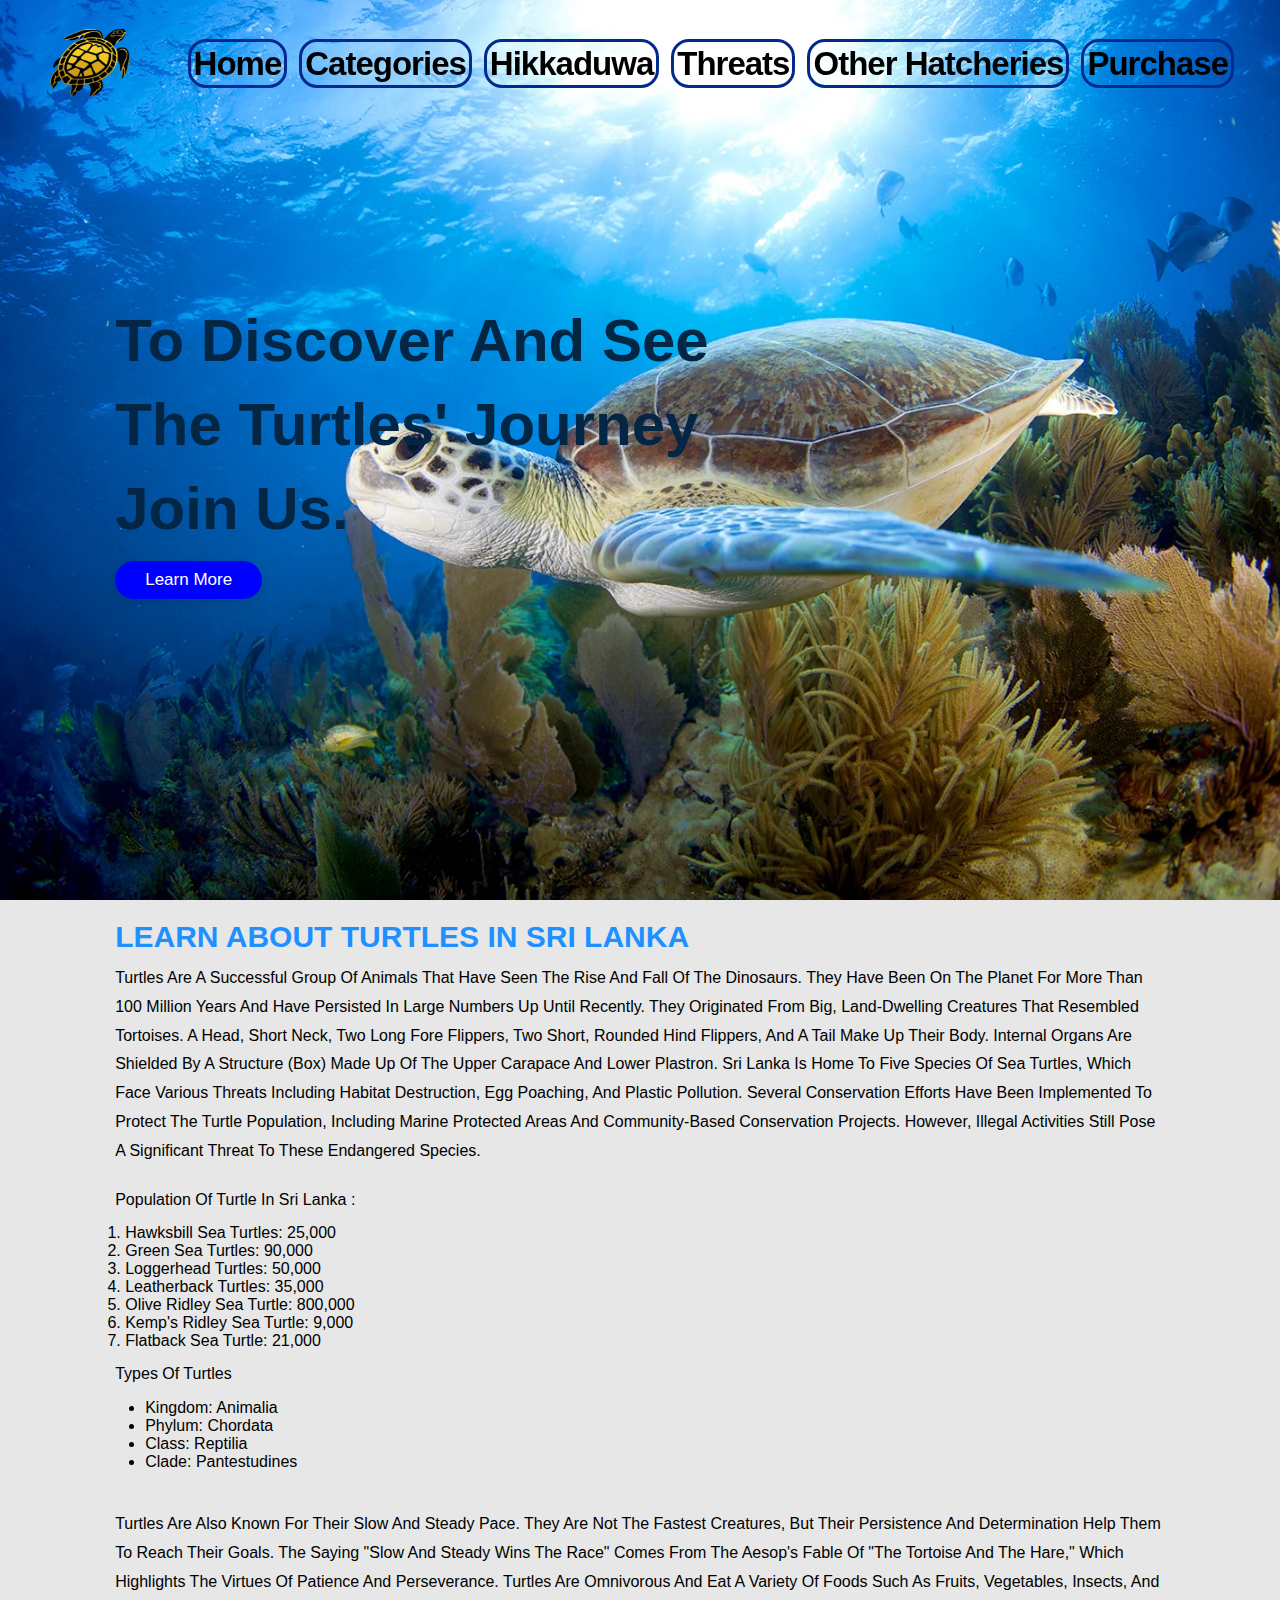
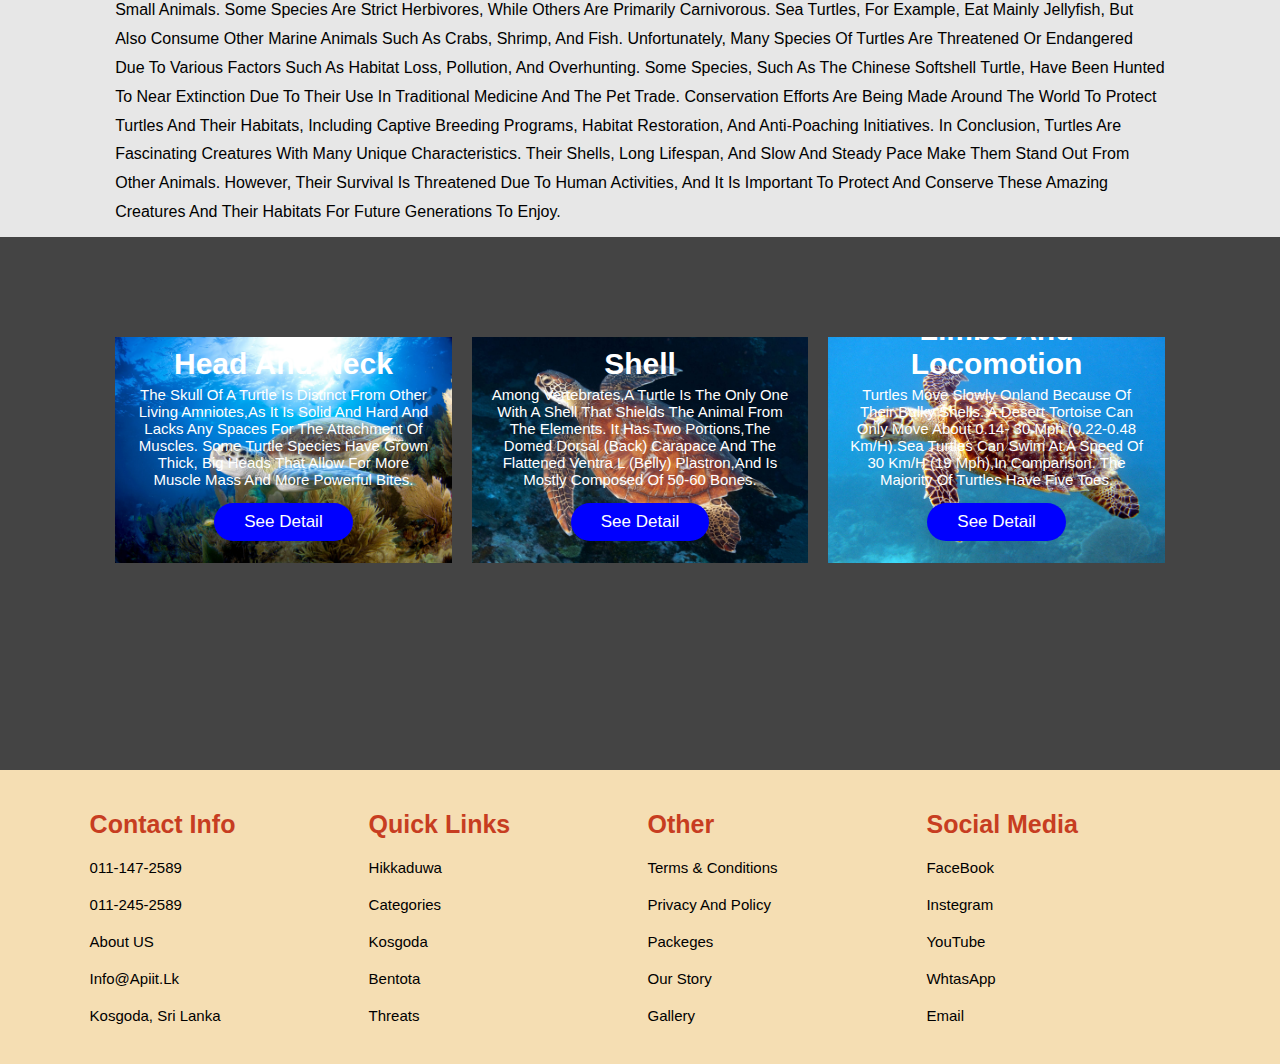
<file: index.html>
<!DOCTYPE html>
<html lang="en">
    <head>
        <meta charset="UTF-8">
        <title>https.www.Turtle Of Srilanka.com</title>
        <link rel="stylesheet" href="style.css">
    </head>
    <body>
       <header>
        <a href="#" class="logo"><img src="logo.png" width="100px" height="85px"></a>
        <ul>
                <li><a href="index.html">Home</a></li>
                <li><a href="Turtle Categories.html">Categories</a></li>
                <li><a href="Hikkaduwa.html">Hikkaduwa</a></li>
                <li><a href="Threats.html">Threats</a></li>
                <li><a href="contact.html">Other Hatcheries</a></li>
                <li><a href="Purchase.html">Purchase</a></li>
        </ul>
       </header> 
    <script type="text/javascript">
        window.addEventListener("scroll", function(){
            var header = document.querySelector("header");
            header.classList.toggle("sticky", window.scrollY > 0);
        })
    </script>
    <section class="home">
        <div class="content">
            <h3>To Discover And See The Turtles' Journey<br>Join Us.</h3>
            <a href="Turtle Categories.html" class="btn">learn more</a>
        </div>
   
       
    </section>

    <section class="banner">

        <div class="row">
           
            <div class="content">
                <h2>Learn about turtles in Sri Lanka</h2>
                <p>Turtles are a successful group of animals that have seen the rise and fall of the dinosaurs. They have been on the planet for more than 100 million years and have persisted in large numbers up until recently. They originated from big, land-dwelling creatures that resembled tortoises. A head, short neck, two long fore flippers, two short, rounded hind flippers, and a tail make up their body. Internal organs are shielded by a structure (box) made up of the upper carapace and lower plastron. Sri Lanka is home to five species of sea turtles, which face various threats including habitat destruction, egg poaching, and plastic pollution. Several conservation efforts have been implemented to protect the turtle population, including marine protected areas and community-based conservation projects. However, illegal activities still pose a significant threat to these endangered species.</p>
                <p>Population of turtle in Sri Lanka :</p>
                <ol type="1">
                    <li>Hawksbill Sea Turtles: 25,000</li>
                    <li>Green Sea Turtles: 90,000</li>
                    <li>Loggerhead Turtles: 50,000</li>
                    <li>Leatherback Turtles: 35,000</li>
                    <li>Olive Ridley Sea Turtle: 800,000</li>
                    <li>Kemp's Ridley Sea Turtle: 9,000</li>
                    <li>Flatback Sea Turtle: 21,000</li>
                </ol>  
                <p>Types of Turtles</p>
                <ul style="list-style-type:disc;">
                    <li>Kingdom: Animalia</li>
                    <li>Phylum: Chordata</li>
                    <li>Class: Reptilia</li>
                    <li>Clade: Pantestudines</li>
                </ul> 
           <p><br>
                   Turtles are also known for their slow and steady pace. They are not the fastest creatures, but their persistence and determination help them to reach their goals. The saying "slow and steady wins the race" comes from the Aesop's fable of "The Tortoise and the Hare," which highlights the virtues of patience and perseverance.
                   turtles are omnivorous and eat a variety of foods such as fruits, vegetables, insects, and small animals. Some species are strict herbivores, while others are primarily carnivorous. Sea turtles, for example, eat mainly jellyfish, but also consume other marine animals such as crabs, shrimp, and fish.
                   Unfortunately, many species of turtles are threatened or endangered due to various factors such as habitat loss, pollution, and overhunting. Some species, such as the Chinese softshell turtle, have been hunted to near extinction due to their use in traditional medicine and the pet trade. Conservation efforts are being made around the world to protect turtles and their habitats, including captive breeding programs, habitat restoration, and anti-poaching initiatives.
                   In conclusion, turtles are fascinating creatures with many unique characteristics. Their shells, long lifespan, and slow and steady pace make them stand out from other animals. However, their survival is threatened due to human activities, and it is important to protect and conserve these amazing creatures and their habitats for future generations to enjoy.</p>
            </div>
        </div>
    </section>
    <section class="animal">
    
        <div class="box-container">
    
            <div class="box">
                <img src="turtle1.webp">
                <div class="content">
                    <h3>Head and Neck</h3>
                    <p>The skull of a turtle is distinct from other living amniotes,as it is solid and hard and lacks any spaces for the attachment of muscles.
                        Some turtle species have grown thick, big heads that allow for more muscle mass and more powerful bites.
                        </p>
                    <a href="#" class="btn">See detail</a>
                </div>
            </div>
    
            <div class="box">
                <img src="turtle2.jpg">
                <div class="content">
                    <h3>Shell</h3>
                    <p>Among vertebrates,a turtle is the only one
                        with a shell that shields the animal from the elements.
                        It has two portions,the domed dorsal   (back) carapace and the flattened ventra l (belly) plastron,and is mostly composed of 50-60 bones.
                        </p>
                    <a href="#" class="btn">See detail</a>
                </div>
            </div>
    
            <div class="box">
                <img src="turtle3.jpg">
                <div class="content">
                    <h3>Limbs and locomotion</h3>
                    <p>Turtles move slowly onland because of their bulky
                        shells. A desert tortoise can only move about 0.14- 30 mph (0.22-0.48 km/h).Sea turtles can swim at a speed of 30 km/h (19 mph),in comparison.
                        The majority of turtles have five toes.
                        </p>
                    <a href="#" class="btn">see detail</a>
                </div>
            </div>
    </section>

    <section class="footer">

        <div class="box-container">
            <div class="box">
                <h3>Contact Info</h3>
                <a href="#" class="links"><i></i>011-147-2589</a>
                <a href="#" class="links"><i></i>011-245-2589</a>
                <a href="#" class="links"><i></i>About US</a>
                <a href="#" class="links"><i></i>info@apiit.lk</a>
                <a href="#" class="links"><i></i>Kosgoda, Sri Lanka</a>
            </div>

            <div class="box">
                <h3>quick links</h3>
                <a href="Hikkaduwa.html" class="links"><i></i>Hikkaduwa</a>
                <a href="Turtle Categories.html" class="links"><i></i>Categories</a>
                <a href="Kosgoda.html" class="links"><i></i>Kosgoda</a>
                <a href="Benthota.html" class="links"><i></i>Bentota</a>
                <a href="Threats.html" class="links"><i></i>Threats</a>
            </div>
            <div class="box">
                <h3>Other</h3>
                <a href="#" class="links"><i></i>Terms & Conditions</a>
                <a href="#" class="links"><i></i>Privacy And Policy</a>
                <a href="#" class="links"><i></i>Packeges</a>
                <a href="#" class="links"><i></i>Our Story</a>
                <a href="#" class="links"><i></i>Gallery</a>
            </div>
            <div class="box">
                <h3>Social Media</h3>
                <a href="#" class="links"><i></i>FaceBook</a>
                <a href="#" class="links"><i></i>Instegram</a>
                <a href="#" class="links"><i></i>YouTube</a>
                <a href="#" class="links"><i></i>WhtasApp</a>
                <a href="#" class="links"><i></i>Email</a>
            </div>
        </div>

    </section>
</body>
</html>
</file>
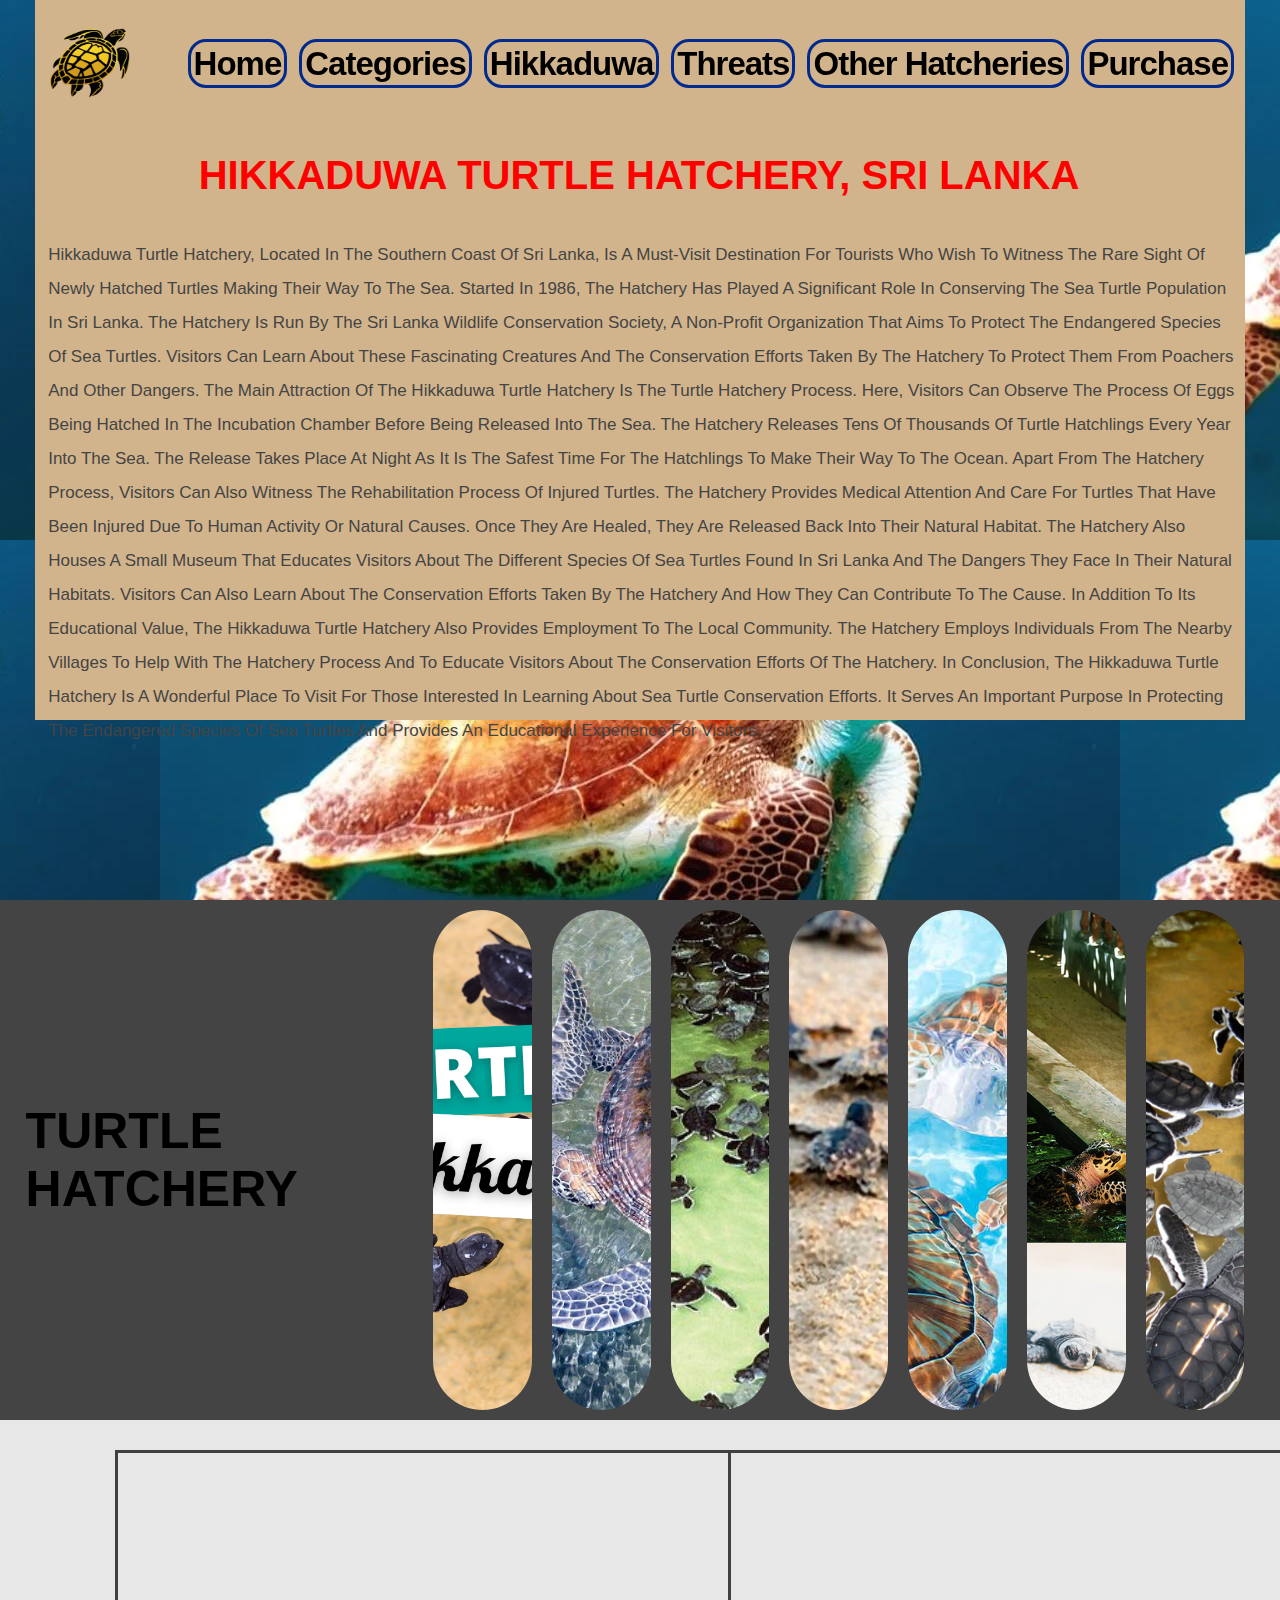
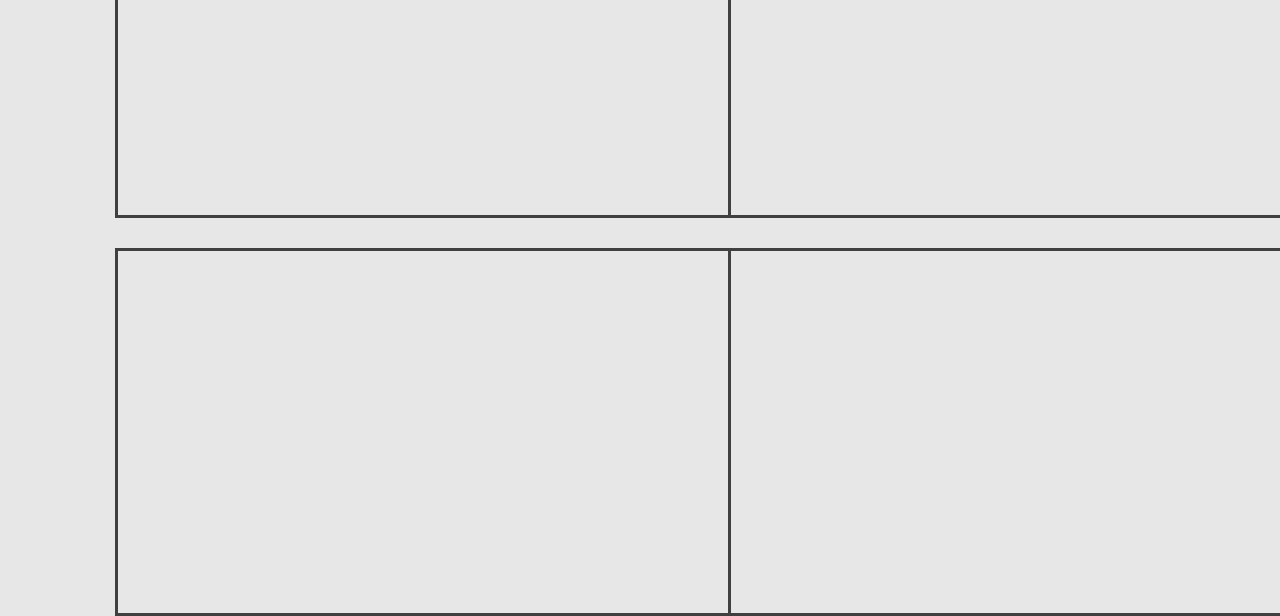
<file: Hikkaduwa.html>
<!DOCTYPE html>
<html lang="en">
    <head>
        <meta charset="UTF-8">
        <title>https.www.Turtle Of Srilanka.com</title>
        <link rel="stylesheet" href="style.css">
    </head>
    <body>
       <header>
        <a href="#" class="logo"><img src="logo.png" width="100px" height="85px"></a>
        <ul>
                <li><a href="index.html">Home</a></li>
                <li><a href="Turtle Categories.html">Categories</a></li>
                <li><a href="Hikkaduwa.html">Hikkaduwa</a></li>
                <li><a href="Threats.html">Threats</a></li>
                <li><a href="contact.html">Other Hatcheries</a></li>
                <li><a href="Purchase.html">Purchase</a></li>
        </ul>
       </header> 
    <script type="text/javascript">
        window.addEventListener("scroll", function(){
            var header = document.querySelector("header");
            header.classList.toggle("sticky", window.scrollY > 0);
        })
    </script>
<section class="about">
    <div class="box-container">
        <div class="content">
            <h2 class="heading">HIKKADUWA TURTLE HATCHERY, SRI LANKA</h2>
                <p>Hikkaduwa Turtle Hatchery, located in the southern coast of Sri Lanka, is a must-visit destination for tourists who wish to witness the rare sight of newly hatched turtles making their way to the sea. Started in 1986, the hatchery has played a significant role in conserving the sea turtle population in Sri Lanka.

                    The hatchery is run by the Sri Lanka Wildlife Conservation Society, a non-profit organization that aims to protect the endangered species of sea turtles. Visitors can learn about these fascinating creatures and the conservation efforts taken by the hatchery to protect them from poachers and other dangers.
                    
                    The main attraction of the Hikkaduwa Turtle Hatchery is the turtle hatchery process. Here, visitors can observe the process of eggs being hatched in the incubation chamber before being released into the sea. The hatchery releases tens of thousands of turtle hatchlings every year into the sea. The release takes place at night as it is the safest time for the hatchlings to make their way to the ocean.
                    
                    Apart from the hatchery process, visitors can also witness the rehabilitation process of injured turtles. The hatchery provides medical attention and care for turtles that have been injured due to human activity or natural causes. Once they are healed, they are released back into their natural habitat.
                    
                    The hatchery also houses a small museum that educates visitors about the different species of sea turtles found in Sri Lanka and the dangers they face in their natural habitats. Visitors can also learn about the conservation efforts taken by the hatchery and how they can contribute to the cause.
                    
                    In addition to its educational value, the Hikkaduwa Turtle Hatchery also provides employment to the local community. The hatchery employs individuals from the nearby villages to help with the hatchery process and to educate visitors about the conservation efforts of the hatchery.
                    
                    In conclusion, the Hikkaduwa Turtle Hatchery is a wonderful place to visit for those interested in learning about sea turtle conservation efforts. It serves an important purpose in protecting the endangered species of sea turtles and provides an educational experience for visitors.</p> 
                </div>
            </section>
            <section class="aboutgallery">
                <div class="gallery1">
                    <h1>TURTLE HATCHERY</h1>
                    <div class="img-box1"></div>
                    <div class="img-box1"></div>
                    <div class="img-box1"></div>
                    <div class="img-box1"></div>
                    <div class="img-box1"></div>
                    <div class="img-box1"></div>
                    <div class="img-box1"></div> 
                </div>
            </section>
            <section class="abouttable"> 
                <div>
                    <table>
                        <th><iframe src="https://www.google.com/maps/embed?pb=!1m18!1m12!1m3!1d2764.8728934817036!2d80.09808766243826!3d6.131412481898878!2m3!1f0!2f0!3f0!3m2!1i1024!2i768!4f13.1!3m3!1m2!1s0x3ae177e243ea8b73%3A0xaca30606dd7a85c7!2sTurtle%20Beach%20-%20Hikkaduwa!5e0!3m2!1sen!2slk!4v1684607776250!5m2!1sen!2slk" width="600" height="350" style="border:0;" allowfullscreen="" loading="lazy" referrerpolicy="no-referrer-when-downgrade"></iframe></th>
                        <th><iframe src="https://www.google.com/maps/embed?pb=!1m14!1m8!1m3!1d7933.511839872784!2d80.0907707!3d6.1634339!3m2!1i1024!2i768!4f13.1!3m3!1m2!1s0x3ae182a9ecb0c635%3A0xbd3561821dfbe76b!2sSea%20Turtle%20Hatchery%20%26%20Rescue%20Center!5e0!3m2!1sen!2slk!4v1684607674560!5m2!1sen!2slk" width="600" height="350" style="border:0;" allowfullscreen="" loading="lazy" referrerpolicy="no-referrer-when-downgrade"></iframe></th>
                    </table>
                    <table padding-left="30px">
                        <th><iframe width="600" height="350" src="https://www.youtube.com/embed/LcE0LBTacWg" title="YouTube video player" frameborder="0" allow="accelerometer; autoplay; clipboard-write; encrypted-media; gyroscope; picture-in-picture; web-share" allowfullscreen></iframe></p></th>
                        <th><iframe width="600" height="350" src="https://www.youtube.com/embed/rQ7QLZ7qzlk" title="YouTube video player" frameborder="0" allow="accelerometer; autoplay; clipboard-write; encrypted-media; gyroscope; picture-in-picture; web-share" allowfullscreen></iframe></th>
                    </table>
                </div>
            </div>
        </section>

</body>
</html>
</file>
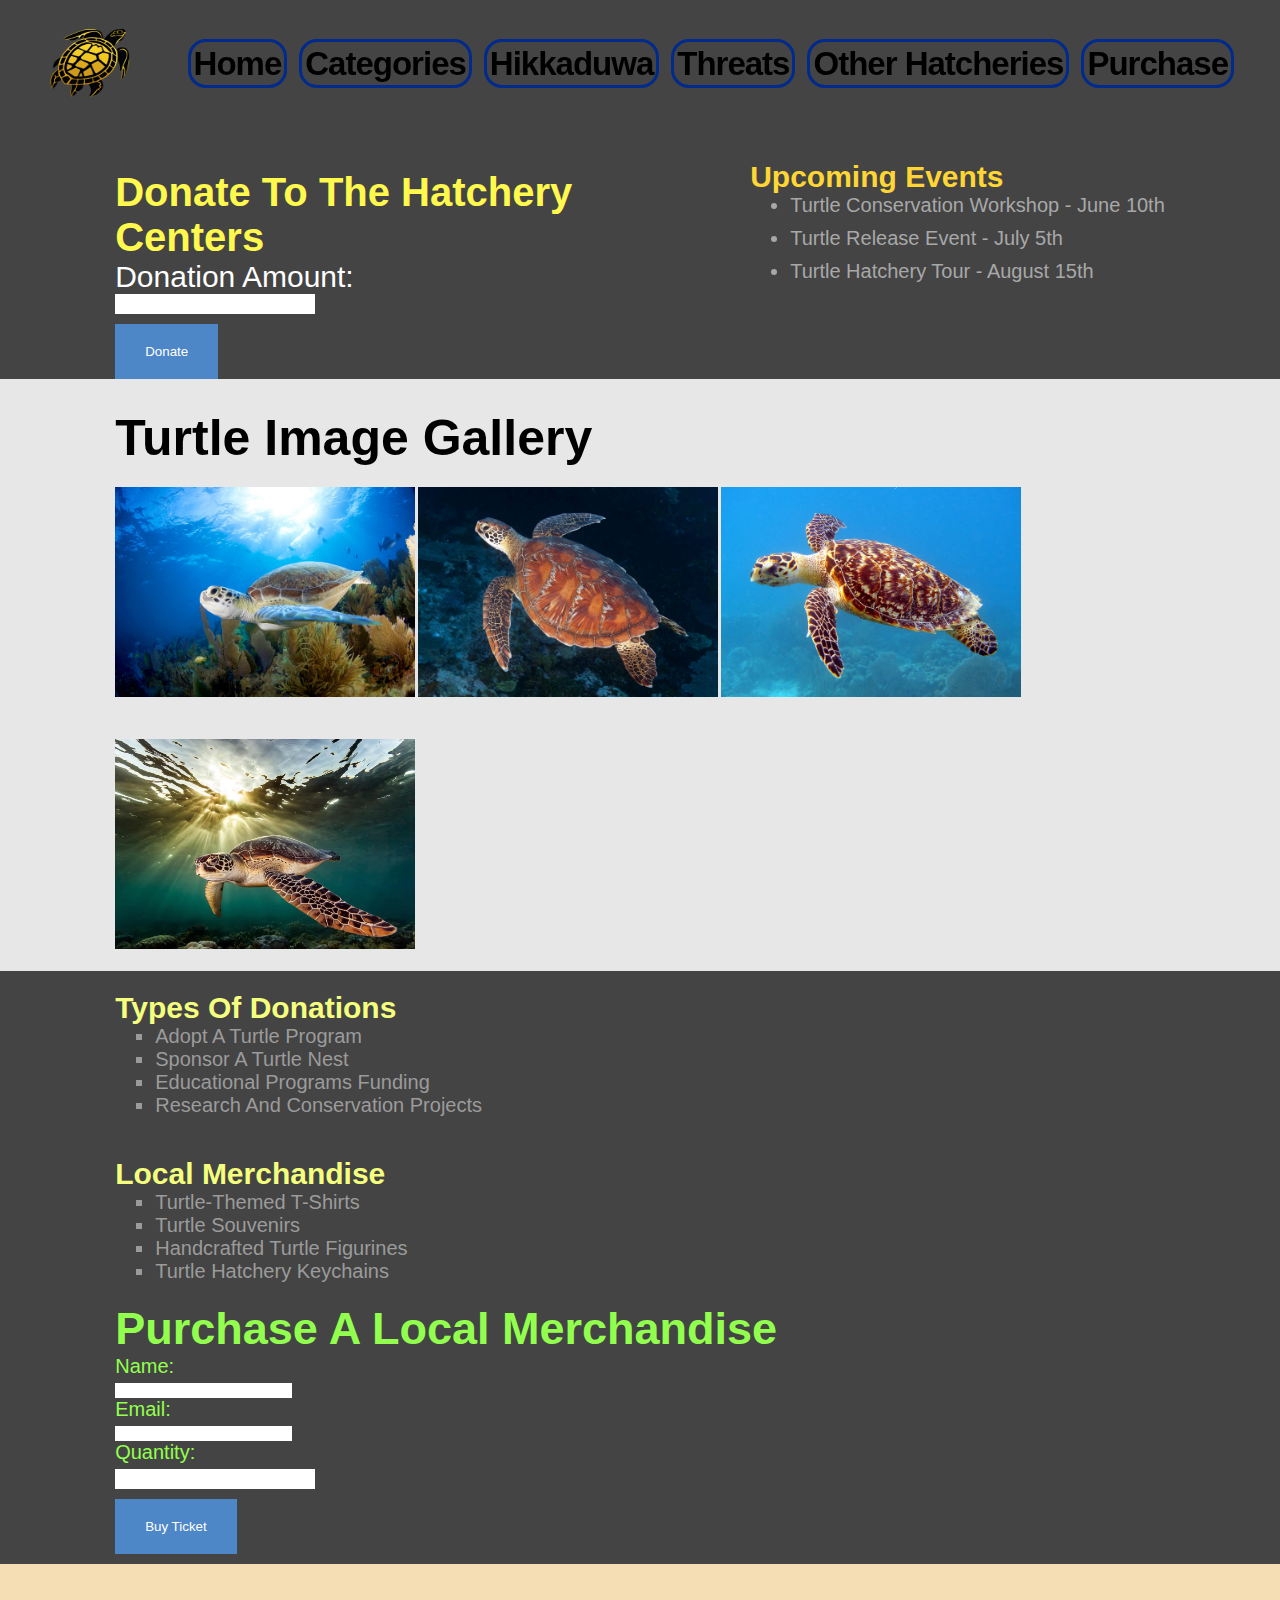
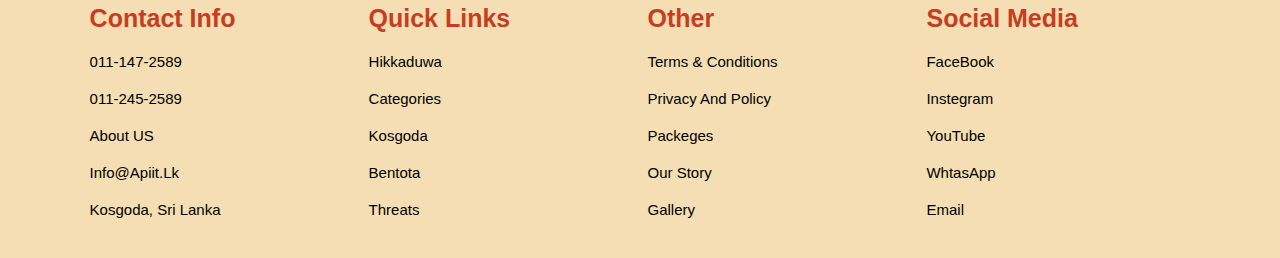
<file: Purchase.html>
<!DOCTYPE html>
<html lang="en">
    <head>
        <meta charset="UTF-8">
        <title>https.www.Turtle Of Srilanka.com</title>
        <link rel="stylesheet" href="style.css">
    </head>
<body>
    <header>
      <a href="#" class="logo"><img src="logo.png" width="100px" height="85px"></a>
      <ul>
              <li><a href="index.html">Home</a></li>
              <li><a href="Turtle Categories.html">Categories</a></li>
              <li><a href="Hikkaduwa.html">Hikkaduwa</a></li>
              <li><a href="Threats.html">Threats</a></li>
              <li><a href="contact.html">Other Hatcheries</a></li>
              <li><a href="Purchase.html">Purchase</a></li>
      </ul>
     </header>
     <script type="text/javascript">
      window.addEventListener("scroll", function(){
          var header = document.querySelector("header");
          header.classList.toggle("sticky", window.scrollY > 0);
      })
  </script>

  <section class="upcoming-events">
    <h2>Upcoming Events</h2>
    <ul>
      <li>Turtle Conservation Workshop - June 10th</li>
      <li>Turtle Release Event - July 5th</li>
      <li>Turtle Hatchery Tour - August 15th</li>
    </ul>
  </section>

  <section class="donate">
    <h2>Donate to the Hatchery Centers</h2>
    <form>
      <label for="donation-amount">Donation Amount:</label>
      <input type="number" id="donation-amount" min="1" required>
      
      <input type="submit" value="Donate">
    </form>
  </section>

  <section class="turtle-gallery" id="turtle-gallery">
    <h2>Turtle Image Gallery</h2>
    <div class="image-container">
      <img src="turtle1.webp" alt="Turtle 1">
      <img src="turtle2.jpg" alt="Turtle 2">
      <img src="turtle3.jpg" alt="Turtle 3">
      <img src="images/turtle3.webp" alt="Turtle 4">
    </div>
  </section>

  <section id="donation-types">
    <h2>Types of Donations</h2>
    <ul>
      <li>Adopt a Turtle Program</li>
      <li>Sponsor a Turtle Nest</li>
      <li>Educational Programs Funding</li>
      <li>Research and Conservation Projects</li>
    </ul>
  </section>

  <section id="merchandise">
    <h2>Local Merchandise</h2>
    <ul>
      <li>Turtle-themed T-shirts</li>
      <li>Turtle Souvenirs</li>
      <li>Handcrafted Turtle Figurines</li>
      <li>Turtle Hatchery Keychains</li>
    </ul>
  </section>
  <section class="purchase">
    <h2>Purchase a Local Merchandise</h2>
    <form>
      <label for="name">Name:</label>
      <input type="text" id="name" required>
      
      <label for="email">Email:</label>
      <input type="email" id="email" required>
      
      <label for="quantity">Quantity:</label>
      <input type="number" id="quantity" min="1" required>
      
      <input type="submit" value="Buy Ticket">
    </form>
  </section>
  <section class="footer">

    <div class="box-container">
        <div class="box">
            <h3>Contact Info</h3>
            <a href="#" class="links"><i></i>011-147-2589</a>
            <a href="#" class="links"><i></i>011-245-2589</a>
            <a href="#" class="links"><i></i>About US</a>
            <a href="#" class="links"><i></i>info@apiit.lk</a>
            <a href="#" class="links"><i></i>Kosgoda, Sri Lanka</a>
        </div>

        <div class="box">
            <h3>quick links</h3>
            <a href="Hikkaduwa.html" class="links"><i></i>Hikkaduwa</a>
            <a href="Turtle Categories.html" class="links"><i></i>Categories</a>
            <a href="Kosgoda.html" class="links"><i></i>Kosgoda</a>
            <a href="Benthota.html" class="links"><i></i>Bentota</a>
            <a href="Threats.html" class="links"><i></i>Threats</a>
        </div>
        <div class="box">
            <h3>Other</h3>
            <a href="#" class="links"><i></i>Terms & Conditions</a>
            <a href="#" class="links"><i></i>Privacy And Policy</a>
            <a href="#" class="links"><i></i>Packeges</a>
            <a href="#" class="links"><i></i>Our Story</a>
            <a href="#" class="links"><i></i>Gallery</a>
        </div>
        <div class="box">
            <h3>Social Media</h3>
            <a href="#" class="links"><i></i>FaceBook</a>
            <a href="#" class="links"><i></i>Instegram</a>
            <a href="#" class="links"><i></i>YouTube</a>
            <a href="#" class="links"><i></i>WhtasApp</a>
            <a href="#" class="links"><i></i>Email</a>
        </div>
    </div>

</section>
</body>
</html>
</file>
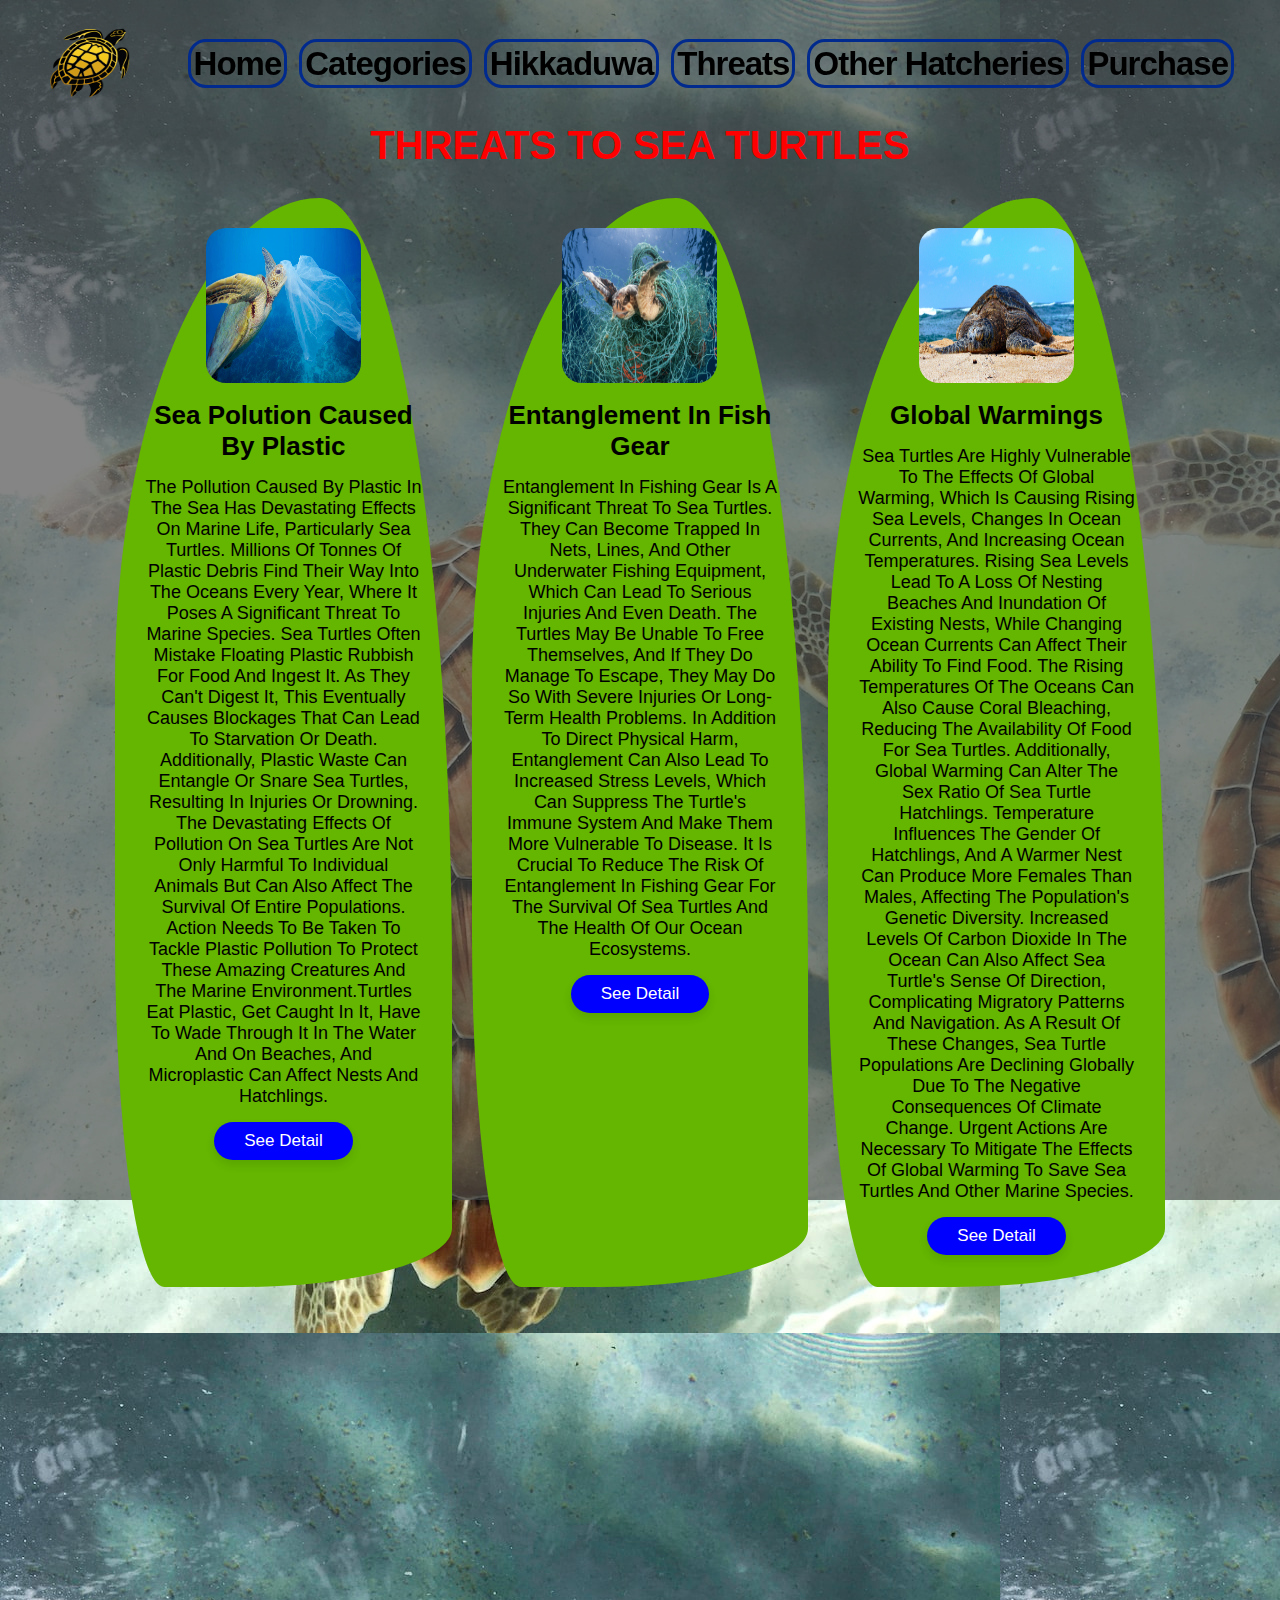
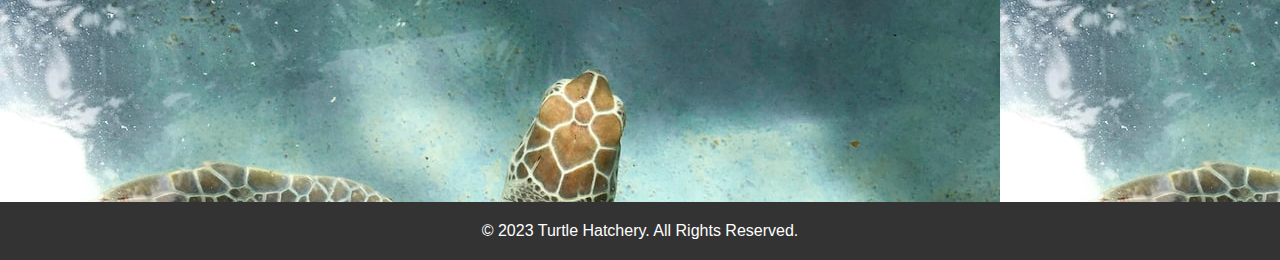
<file: Threats.html>
<!DOCTYPE html>
<html lang="en">
<head>
    <meta charset="UTF-8">
    <meta http-equiv="X-UA-Compatible" content="IE=edge">
    <meta name="viewport" content="width=device-width, initial-scale=1.0">
    <title>Document</title>

    <link rel="stylesheet" href="style.css">
</head>
<body style="background-image: url(images/turtle1.jpeg);">
    <header>
        <a href="#" class="logo"><img src="logo.png" width="100px" height="85px"></a>
        <ul>
                <li><a href="index.html">Home</a></li>
                <li><a href="Turtle Categories.html">Categories</a></li>
                <li><a href="Hikkaduwa.html">Hikkaduwa</a></li>
                <li><a href="Threats.html">Threats</a></li>
                <li><a href="contact.html">Other Hatcheries</a></li>
                <li><a href="Purchase.html">Purchase</a></li>
        </ul>
       </header> 
    <script type="text/javascript">
        window.addEventListener("scroll", function(){
            var header = document.querySelector("header");
            header.classList.toggle("sticky", window.scrollY > 0);
        })
    </script>
<section class="pricing" id="pricing">

    <h2 class="heading">Threats to sea turtles</h2>

        <div class="box-container">

            <div class="box">
                <img src="turtle4.jpg">
                <h3>Sea Polution Caused by Plastic</h3>
                <p>The pollution caused by plastic in the sea has devastating effects on marine life, particularly sea turtles. Millions of tonnes of plastic debris find their way into the oceans every year, where it poses a significant threat to marine species. Sea turtles often mistake floating plastic rubbish for food and ingest it. As they can't digest it, this eventually causes blockages that can lead to starvation or death. Additionally, plastic waste can entangle or snare sea turtles, resulting in injuries or drowning. The devastating effects of pollution on sea turtles are not only harmful to individual animals but can also affect the survival of entire populations.
                     Action needs to be taken to tackle plastic pollution to protect these amazing creatures and the marine environment.Turtles eat plastic, get caught in it, have to wade through it in the water and on beaches,
                     and microplastic can affect nests and hatchlings.</p>
                <a href="#" class="btn">see detail</a>
            </div>

            <div class="box">
                <img src="turtle5.jpg">
                <h3>Entanglement in fish gear</h3>
                <p>Entanglement in fishing gear is a significant threat to sea turtles. They can become trapped in nets, lines, and other underwater fishing equipment, which can lead to serious injuries and even death. The turtles may be unable to free themselves, and if they do manage to escape, they may do so with severe injuries or long-term health problems. In addition to direct physical harm, entanglement can also lead to increased stress levels, which can suppress the turtle's immune system and make them more vulnerable to disease. It is crucial to reduce the risk of
                     entanglement in fishing gear for the survival of sea turtles and the health of our ocean ecosystems.</p>
                <a href="#" class="btn">see detail</a>
            </div>

            <div class="box">
                <img src="Turtle6.jpg">
                <h3>Global Warmings</h3>
                <p>Sea turtles are highly vulnerable to the effects of global warming, which is causing rising sea levels, changes in ocean currents, and increasing ocean temperatures. Rising sea levels lead to a loss of nesting beaches and inundation of existing nests, while changing ocean currents can affect their ability to find food. The rising temperatures of the oceans can also cause coral bleaching, reducing the availability of food for sea turtles.

                    Additionally, global warming can alter the sex ratio of sea turtle hatchlings. Temperature influences the gender of hatchlings, and a warmer nest can produce more females than males, affecting the population's genetic diversity.
                     Increased levels of carbon dioxide in the ocean can also affect sea turtle's sense of direction, complicating migratory patterns and navigation.
                    As a result of these changes, sea turtle populations are declining globally due to the negative consequences of climate change. Urgent actions are necessary to mitigate the effects of global warming to save sea turtles and other marine species.</p>
                <a href="#" class="btn">See detail</a>
            </div>
        </div>
    </section>
    <div>
        <iframe width="100%" height="600" src="https://www.youtube.com/embed/zoROqmp2fOE" title="YouTube video player" frameborder="0" allow="accelerometer; autoplay; clipboard-write; encrypted-media; gyroscope; picture-in-picture; web-share" allowfullscreen></iframe>
    </div>
    <footer class="footernew">
        <p>&copy; 2023 Turtle Hatchery. All rights reserved.</p>
    </footer>
</body>
</html>
</file>
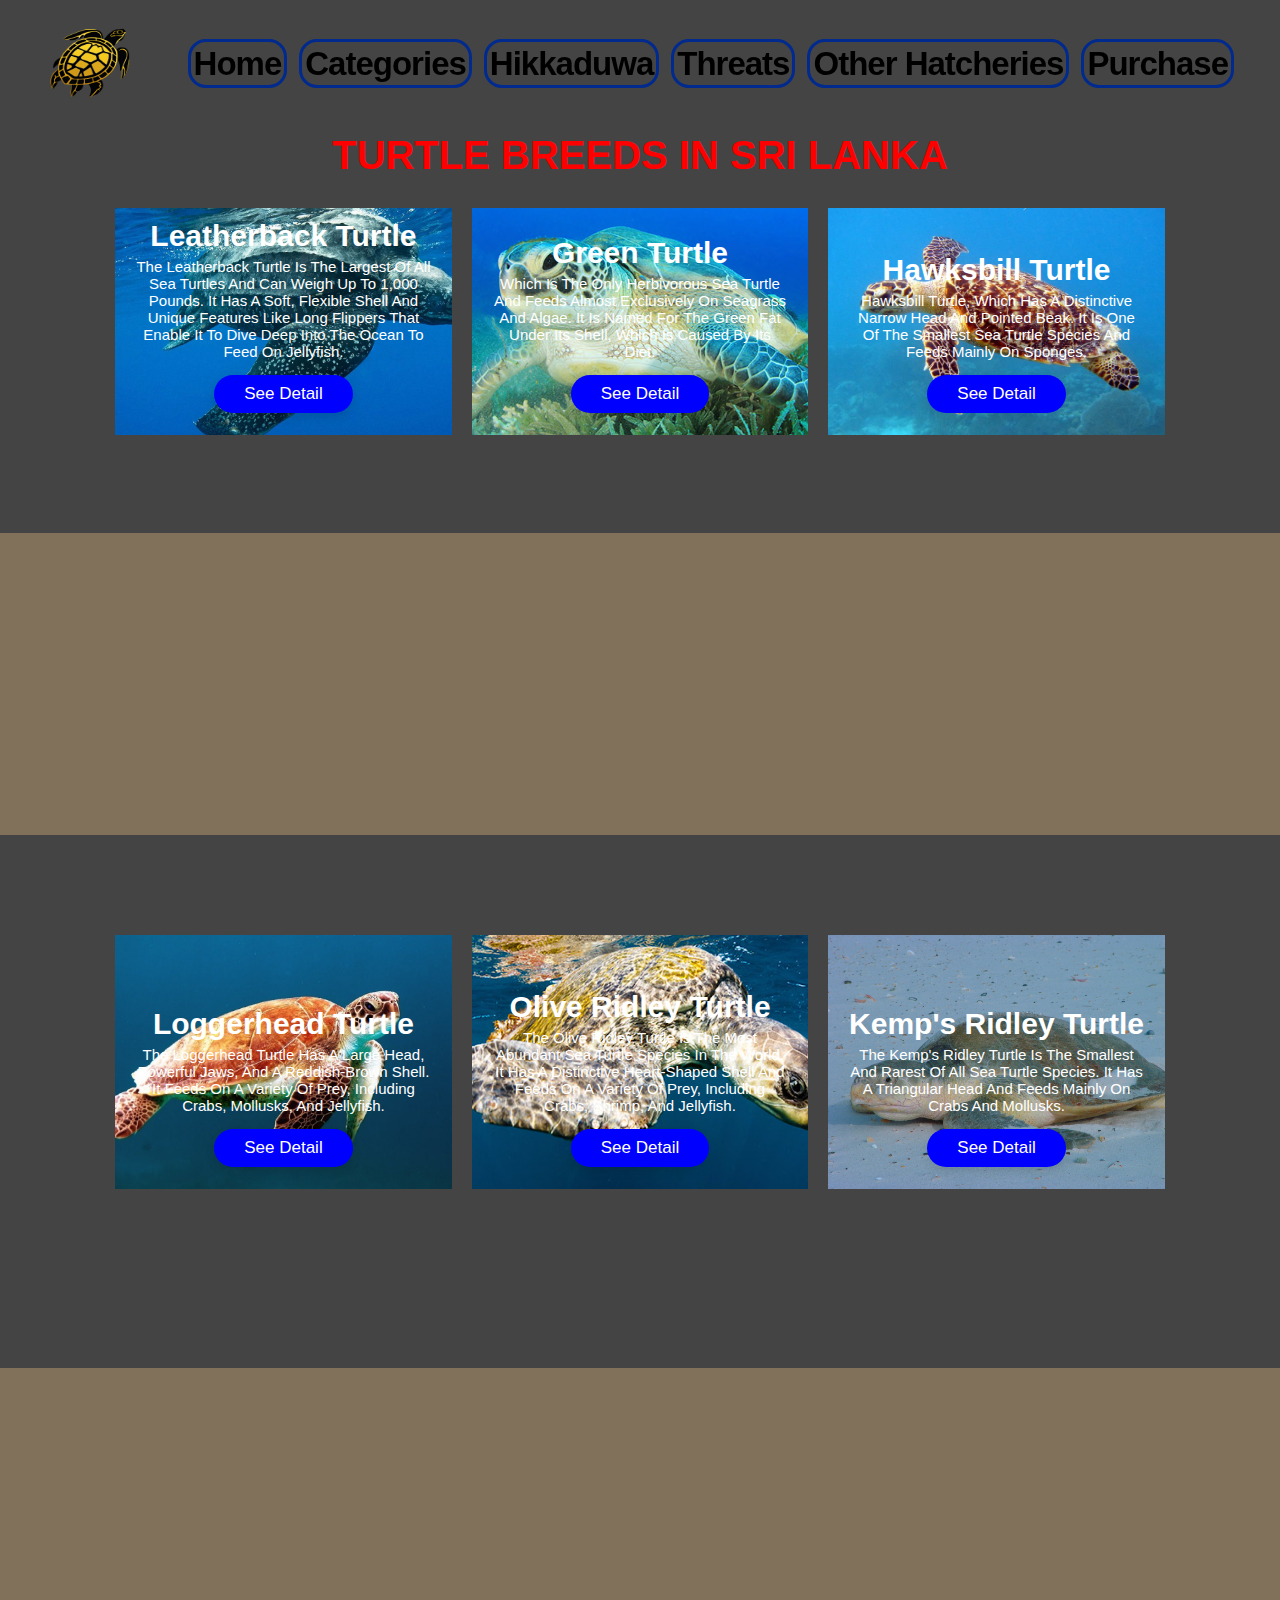
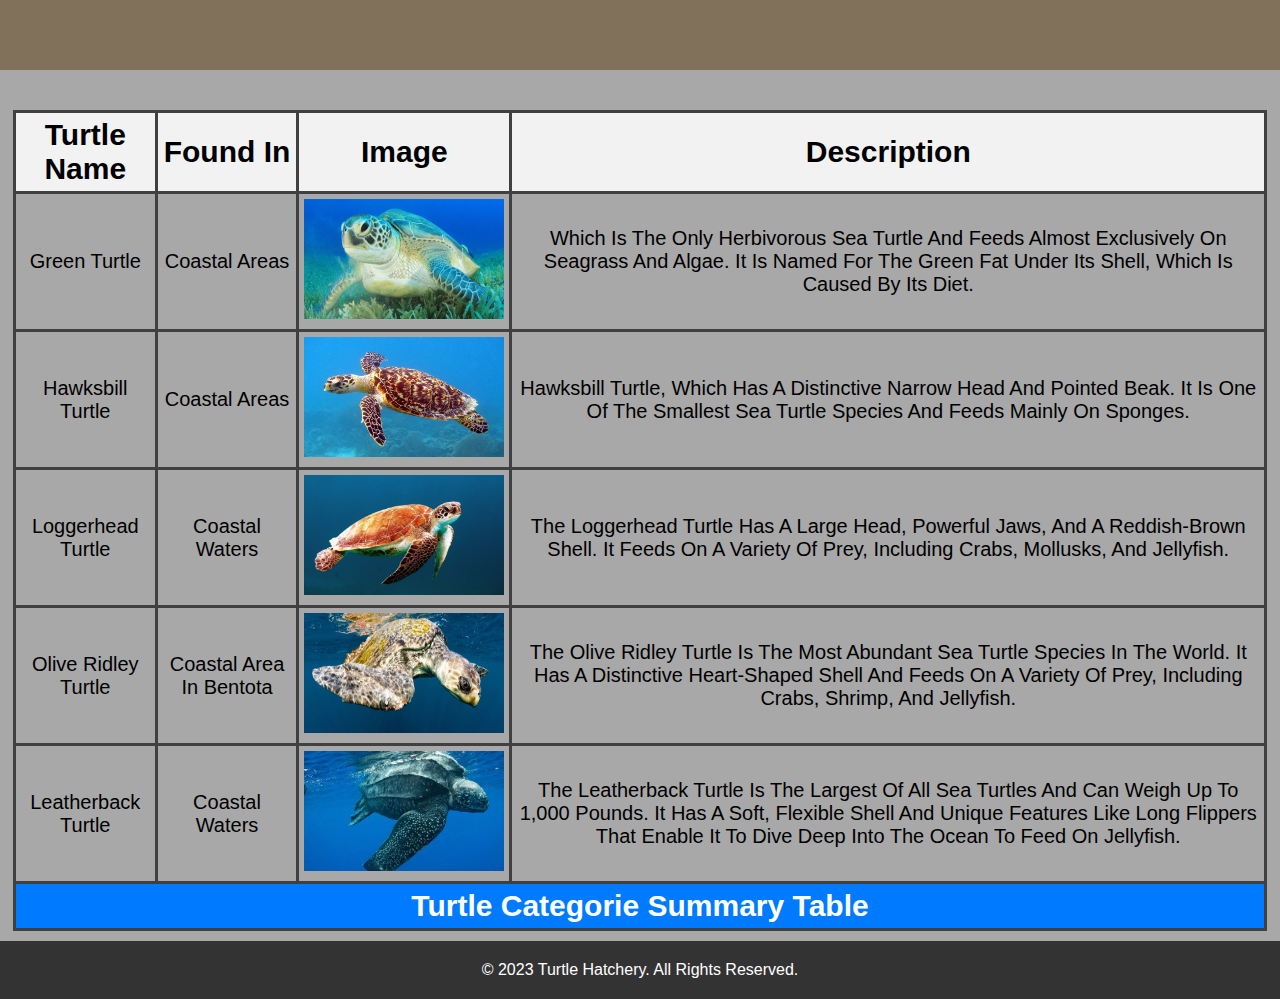
<file: Turtle Categories.html>
<!DOCTYPE html>
<html lang="en">
<head>
    <meta charset="UTF-8">
    <meta http-equiv="X-UA-Compatible" content="IE=edge">
    <meta name="viewport" content="width=device-width, initial-scale=1.0">
    <title>Turtle Categories</title>
    <link rel="stylesheet" href="style.css">
</head>
<body style="background-color: rgb(129, 113, 91);">
    <header>
        <a href="#" class="logo"><img src="logo.png" width="100px" height="85px"></a>
        <ul>
                <li><a href="index.html">Home</a></li>
                <li><a href="Turtle Categories.html">Categories</a></li>
                <li><a href="Hikkaduwa.html">Hikkaduwa</a></li>
                <li><a href="Threats.html">Threats</a></li>
                <li><a href="contact.html">Other Hatcheries</a></li>
                <li><a href="Purchase.html">Purchase</a></li>
        </ul>
       </header> 
    <script type="text/javascript">
        window.addEventListener("scroll", function(){
            var header = document.querySelector("header");
            header.classList.toggle("sticky", window.scrollY > 0);
        })
    </script>
<section class="animal" id="animal">

    <h2 class="heading"> turtle breeds in Sri Lanka</h2>

    <div class="box-container">

        <div class="box">
            <img src="images/leatherback-turtle.jpg">
            <div class="content">
                <h3>leatherback turtle</h3>
                <p>The Leatherback Turtle is the largest of all sea turtles and can weigh up to 1,000 pounds. It has a soft, flexible shell and unique features like long
                     flippers that enable it to dive deep into the ocean to feed on jellyfish.</p>
                <a href="#" class="btn">see detail</a>
            </div>
        </div>

        <div class="box">
            <img src="images/green turtle.jpg">
            <div class="content">
                <h3>Green turtle</h3>
                <p>which is the only herbivorous sea turtle and feeds almost 
                    exclusively on seagrass and algae. It is named for the green fat under its shell, which is caused by its diet.</p>
                <a href="#" class="btn">see detail</a>
            </div>
        </div>

        <div class="box">
            <img src="images/hawksbill turtle.jpg">
            <div class="content">
                <h3>Hawksbill Turtle</h3>
                <p>Hawksbill Turtle, which has a distinctive narrow head and pointed beak. It is one of the smallest sea turtle species and feeds mainly on sponges.</p>
                <a href="#" class="btn">see detail</a>
            </div>
        </div>  
    </section>
<section class="map">
    <div>
        <p><iframe src="https://www.google.com/maps/embed?pb=!1m18!1m12!1m3!1d126936.05177005725!2d79.94625584335938!3d6.1640093000000045!2m3!1f0!2f0!3f0!3m2!1i1024!2i768!4f13.1!3m3!1m2!1s0x3ae182a9ecb0c635%3A0xbd3561821dfbe76b!2sSea%20Turtle%20Hatchery%20%26%20Rescue%20Center!5e0!3m2!1sen!2slk!4v1682255431542!5m2!1sen!2slk" width=100% height="300" style="border:0;" allowfullscreen="" loading="lazy" referrerpolicy="no-referrer-when-downgrade"></iframe></p>
    </div>
    <div>
        <p><iframe src="https://www.google.com/maps/embed?pb=!1m18!1m12!1m3!1d126936.05177005725!2d79.94625584335938!3d6.1640093000000045!2m3!1f0!2f0!3f0!3m2!1i1024!2i768!4f13.1!3m3!1m2!1s0x3ae182a9ecb0c635%3A0xbd3561821dfbe76b!2sSea%20Turtle%20Hatchery%20%26%20Rescue%20Center!5e0!3m2!1sen!2slk!4v1682255431542!5m2!1sen!2slk" width=100% height="300" style="border:0;" allowfullscreen="" loading="lazy" referrerpolicy="no-referrer-when-downgrade"></iframe></p>
    </div>
    <div>
        <p><iframe src="https://www.google.com/maps/embed?pb=!1m18!1m12!1m3!1d126936.05177005725!2d79.94625584335938!3d6.1640093000000045!2m3!1f0!2f0!3f0!3m2!1i1024!2i768!4f13.1!3m3!1m2!1s0x3ae182a9ecb0c635%3A0xbd3561821dfbe76b!2sSea%20Turtle%20Hatchery%20%26%20Rescue%20Center!5e0!3m2!1sen!2slk!4v1682255431542!5m2!1sen!2slk" width=100% height="300" style="border:0;" allowfullscreen="" loading="lazy" referrerpolicy="no-referrer-when-downgrade"></iframe></p>
    </div>
</div> 
</section>
<section class="animal" id="animal">

    <div class="box-container">

        <div class="box">
            <img src="images/Loggerhead Turtle.jpg">
            <div class="content">
                <h3>Loggerhead Turtle</h3>
                <p>The Loggerhead Turtle has a large head, powerful jaws, and a reddish-brown shell. It feeds on a variety of prey, including crabs, mollusks, and jellyfish.</p>
                <a href="#" class="btn">see detail</a>
            </div>
        </div>

        <div class="box">
            <img src="images/olive ridley turtlejpg.jpg">
            <div class="content">
                <h3>Olive Ridley Turtle</h3>
                <p>The Olive Ridley Turtle is the most abundant sea turtle species in the world. It has a distinctive heart-shaped shell and feeds on a variety of prey, including crabs, shrimp, and jellyfish.</p>
                <a href="#" class="btn">see detail</a>
            </div>
        </div>

        <div class="box">
            <img src="images/Kemp's Ridley Turtle.jpg">
            <div class="content">
                <h3>Kemp's Ridley Turtle</h3>
                <p>the Kemp's Ridley Turtle is the smallest and rarest of all sea turtle species. It has a triangular head and feeds mainly on crabs and mollusks.</p>
                <a href="#" class="btn">see detail</a>
            </div>
        </div>
</section>
<section class="map">
    <div>
        <p><iframe src="https://www.google.com/maps/embed?pb=!1m18!1m12!1m3!1d126936.05177005725!2d79.94625584335938!3d6.1640093000000045!2m3!1f0!2f0!3f0!3m2!1i1024!2i768!4f13.1!3m3!1m2!1s0x3ae182a9ecb0c635%3A0xbd3561821dfbe76b!2sSea%20Turtle%20Hatchery%20%26%20Rescue%20Center!5e0!3m2!1sen!2slk!4v1682255431542!5m2!1sen!2slk" width=100% height="300" style="border:0;" allowfullscreen="" loading="lazy" referrerpolicy="no-referrer-when-downgrade"></iframe></p>
    </div>
    <div>
        <p><iframe src="https://www.google.com/maps/embed?pb=!1m18!1m12!1m3!1d126936.05177005725!2d79.94625584335938!3d6.1640093000000045!2m3!1f0!2f0!3f0!3m2!1i1024!2i768!4f13.1!3m3!1m2!1s0x3ae182a9ecb0c635%3A0xbd3561821dfbe76b!2sSea%20Turtle%20Hatchery%20%26%20Rescue%20Center!5e0!3m2!1sen!2slk!4v1682255431542!5m2!1sen!2slk" width=100% height="300" style="border:0;" allowfullscreen="" loading="lazy" referrerpolicy="no-referrer-when-downgrade"></iframe></p>
    </div>
    <div>
        <p><iframe src="https://www.google.com/maps/embed?pb=!1m18!1m12!1m3!1d126936.05177005725!2d79.94625584335938!3d6.1640093000000045!2m3!1f0!2f0!3f0!3m2!1i1024!2i768!4f13.1!3m3!1m2!1s0x3ae182a9ecb0c635%3A0xbd3561821dfbe76b!2sSea%20Turtle%20Hatchery%20%26%20Rescue%20Center!5e0!3m2!1sen!2slk!4v1682255431542!5m2!1sen!2slk" width=100% height="300" style="border:0;" allowfullscreen="" loading="lazy" referrerpolicy="no-referrer-when-downgrade"></iframe></p>
    </div>
</div> 
</section>
<section class="tcat">
    <table>
        <thead>
          <tr>
            <th>Turtle Name</th>
            <th>Found In</th>
            <th>Image</th>
            <th>Description</th>
          </tr>
        </thead>
        <tbody>
          <tr>
            <td>Green Turtle</td>
            <td>Coastal areas</td>
            <td><img src="images/green turtle.jpg" width="200px" height="120px" alt="Green Turtle"></td>
            <td>which is the only herbivorous sea turtle and feeds almost exclusively on seagrass and algae. It is named for the green fat under its shell, which is caused by its diet.</td>
          </tr>
          <tr>
            <td>Hawksbill Turtle</td>
            <td>Coastal areas</td>
            <td><img src="images/hawksbill turtle.jpg" width="200px" height="120px" alt="Hawksbill Turtle"></td>
            <td>Hawksbill Turtle, which has a distinctive narrow head and pointed beak. It is one of the smallest sea turtle species and feeds mainly on sponges.</td>
          </tr>
          <tr>
            <td>Loggerhead Turtle</td>
            <td>Coastal waters</td>
            <td><img src="images/Loggerhead Turtle.jpg" width="200px" height="120px" alt="Loggerhead Turtle"></td>
            <td>The Loggerhead Turtle has a large head, powerful jaws, and a reddish-brown shell. It feeds on a variety of prey, including crabs, mollusks, and jellyfish.</td>
          </tr>
          <tr>
            <td>Olive Ridley Turtle</td>
            <td>Coastal area in bentota</td>
            <td><img src="images/olive ridley turtlejpg.jpg" width="200px" height="120px" alt="Loggerhead Turtle"></td>
            <td>The Olive Ridley Turtle is the most abundant sea turtle species in the world. It has a distinctive heart-shaped shell and feeds on a variety of prey, including crabs, shrimp, and jellyfish.</td>
          </tr>
          <tr>
            <td>leatherback turtle</td>
            <td>Coastal waters</td>
            <td><img src="images/leatherback-turtle.jpg" width="200px" height="120px" alt="Loggerhead Turtle"></td>
            <td>The Leatherback Turtle is the largest of all sea turtles and can weigh up to 1,000 pounds. It has a soft, flexible shell and unique features like long
                flippers that enable it to dive deep into the ocean to feed on jellyfish.</td>
          </tr>
        </tbody>
        <tfoot>
          <tr>
            <th colspan="4">Turtle Categorie Summary Table</th>
          </tr>
        </tfoot>
      </table>
</section>
<footer class="footernew">
    <p>&copy; 2023 Turtle Hatchery. All rights reserved.</p>
</footer>
</body>
</html>
</file>
<file: style.css>
:root{
    --main: #1E90FF;
    --bg: #f1e1d2;
    --black: #000;
    --white: #fff;
    --box-shadow: 0 .5rem 1rem rgba(0, 0, 0, 0.1);
  }
 
 *{
      font-family: 'Roboto',sans-serif;
      margin: 0; padding: 0;
      box-sizing: border-box;
      outline: none; border: none;
      text-decoration: none;
      text-transform: capitalize;
      transition: .2s linear;
  }
 
  html{
      font-size: 62.5%;
      overflow-x: hidden;
      scroll-behavior: smooth;
      scroll-padding-top: 4rem;
  }
 
  /* this customizes the scrollbar*/
  html ::-webkit-scrollbar{
      width: 1rem;
  }
 
  html ::-webkit-scrollbar-track{
      background: transparent;
  }
 
  html ::-webkit-scrollbar-thumb{
      background: var(--main);
      border-radius: 5rem;
  }
 
  section{
      padding: 0rem 9%;
 
  }
 
  .heading{
      text-align: center;
      font-size: 4rem;
      color: red;
      text-transform: uppercase;
      margin-bottom: 3rem;
      margin-top: revert;
      padding: 1,2rem 0;
  }
 
  .btn{
      font-size: 1.7rem;
      display: inline-block;
      background: blue;
      color: var(--white);
      box-shadow: var(--box-shadow);
      border-radius: 5rem;
      padding: 0.9rem 3rem;
      margin-top: 1rem;
      z-index: 0;
      position: relative;
      overflow: hidden;
  }
 
  .btn::before{
      content: '';
      position: absolute;
      top: 0;
      height: 100%;
      width: 0%;
      background: #ff9748;
      z-index: -1;
      transition: .3s linear;
      left: 0;
 
  }
 
  /* header */
 
  body {
    margin: 0;
    font-family: Arial, Helvetica, sans-serif;
  }
/*Top*/
  *
{
    margin: 0;
    padding: 0;
    box-sizing: border-box;
    font-family: 'Poppins' , sans-serif;
}
body{
    background: #000;
    min-height: 200vh;
}
header
{
    position: fixed;
    top: 0;
    left: 0;
    width: 100%;
    display: flex;
    justify-content:space-between;
    align-items: center;
    transition: 0.6s;
    padding: 20px 40px;
    z-index: 10000;
}
header.sticky
{
    padding: 10px 45px;
    background: #505050dc;
}
header.sticky .logo,
header.sticky ul li a
{
    color: #ffffff;
    background-color: #001691;
}
header ul
{
    position: relative;
    display: flex;
    justify-content: center;
    align-items: center;
}
header ul li
{
    position: relative;
    list-style: none;
}
header ul li a
{
    border: 3px solid #002a8d;
    border-radius: 18px;
    position: relative;
    margin: 0 6px;
    text-decoration: none;
    color: #000;
    letter-spacing: -1px;
    font-size: 33px;
    font-weight: 700;
    transition: 0.5s;
    padding: 3px;
}
header ul li a:hover
{
   background-color:#000f63;
   color: rgb(200, 254, 53);
   font-size: 4em;
       
}
.home{
      min-height: 100vh;
      display: flex;
      align-items: center;
      background: url(Turtle-Friend.webp)no-repeat;
      background-size: cover;
      background-position: top;
  }
  .home .content{
      max-width: 60rem;
  }
 
  .home .content h3{
      color: rgb(3, 38, 68);
      font-size: 6rem;
      line-height: 1.4;
      font-weight: bolder;
  }
 
  .home .wave{
      position: absolute;
      bottom: 0; left: 0;
      width: 100%;
      height: 12rem;
  }
/* gap between lines */

 
  .banner .row .image{
      flex: 1 1 41rem;
      margin-bottom: -14rem;
  }
 
  .banner .row .image img{
      width: 100%;
  }
   

 
  .polution .box-container{
      display: flex;
      align-items: center;
      flex-wrap: wrap;
      gap: 6rem;
  }
 
  .polution .deco-title{
      font-size: 10rem;
      font-weight: 700;
      white-space: nowrap;
      line-height: 0.5;
      color: transparent;
      -webkit-text-fill-color: transparent;
      -webkit-text-stroke: 1px rgb(204,204,204);
      transform-origin: top left;
      transform: rotate(0.25turn);
      position: absolute;
      top: 20%;
      left: 48%;
      z-index: -1;
     
  }
 
  .polution .box-container .image{
      flex: 1 1 31rem;
  }
 
  .polution ,.box-container .image img{
      padding-bottom: 1500px;
      width: 100%;
  }
 
  .polution .content{
      flex: 1 1 41rem;
  }
 
  .polution .content .title{
      font-size: 4rem;
      color: var(--black);
  }
 
  .polution .content p{
      font-size: 1.7rem;
      color: #444;
      padding: 1rem 0 1rem 2rem;
      line-height: 2;
  }
 
  .polution .content ol{
      font-size: 1.7rem;
      color: #444;
      padding: 1rem 0 1rem 2rem;
      line-height: 2;
  }
 
  .polution .content .icons-container{
      display: flex;
      flex-wrap: wrap;
      gap: 5rem;
      margin-top: 3rem;
  }
 
  .polution .content .icons-container .icons{
      flex: 1 1 16rem;
      text-align: center;
      background: var(--bg);
      padding: 3rem 2rem;
  }
 
  .polution .content .icons-container .icons .fas{
      height: 5rem;
      font-size: 4rem;
      color: var(--main);
  }
 
  .polution .content .icons-container .icons h3{
      padding-top: 1rem;
      padding-left: 2rem;
      font-size: 1.5rem;
      color: #444;
      font-weight: normal;
  }
 
 /*about*/

  .about{
    background-image: url("turtle6.webp");
    min-height: 100vh;
    background-position: top;
    margin-left: -40px;
    margin-right: -40px;

  }
 
  .about .box-container{
      display: flex;
      flex-wrap: wrap;
      gap: 1rem;
      height: 720px;
      background-color: tan;
      margin-left: -40px;
      margin-right: -40px;
  }
 
.about .content{
    display: block;
    margin-block-start: 12em;
    margin-block-end: 1em;
    margin-inline-start: 3px;
    margin-inline-end: 5px;
     
  }
 
  .about .content .title{
      font-size: 4rem;
      color: var(--black);
  }
 
  .about .content p{
      font-size: 1.7rem;
      color: #444;
      padding: 1rem 0 1rem 1rem;
      line-height: 2;
  }
  .about .map{
      padding-top: 40px;
      margin-top: 1rem;
      width: 100%;
      position: center;
  }
  .about .box-container th{
    position: relative;
    padding-bottom: 2px;
    padding-left:60px;
    padding-right: 30px;
  }
.aboutgallery
{
    width: 100%;
    padding: 0rem 2%;
    background: #444;
}
.abouttable table {
    width: 100%;
    border-collapse: collapse;
    margin-top: 30px;
  }

  .abouttable th, td {
    padding: 5px;
    text-align: center;
    border: 3px solid #404040;
  }
.gallery1{
    display:flex;
    align-items: center;
    justify-content: center;
}
.gallery1 h1{
    font-size: 5rem;
}
.img-box1{
    width: 120px;
    height: 500px;
    margin: 10px;
    border-radius: 50px;
    background: url(images/TurtlesH1.jpg);
    background-size: cover;
    background-position: center;
    position: relative;
    transition: width 0.8s;
}
.img-box1:nth-child(2){
   background: url(images/TurtlesH4.jpg);
   background-size: cover;
   background-position: center;
}
.img-box1:nth-child(3){
    background: url(images/TurtlesH2.jpg);
    background-size: cover;
    background-position: center;
 }
 .img-box1:nth-child(4){
    background: url(images/TurtlesH3.jpg);
    background-size: cover;
    background-position: center;
 }
 .img-box1:nth-child(5){
    background: url(images/TurtlesH.jpg);
    background-size: cover;
    background-position: center;
 }
 .img-box1:nth-child(6){
    background: url(images/turtle5.jpg);
    background-size: cover;
    background-position: center;
 }
 .img-box1:nth-child(7){
    background: url(bentota.jpeg);
    background-size: cover;
    background-position: center;
 }
 .img-box1:hover{
    width: 600px;
    cursor: pointer;
 }
 .img-box1:hover h3{
    opacity: 1;
    font-size: 3rem;
    font-weight: bolder;
    bottom: 25px;
 }
 
 
  /* animals*/
  .animal{
    background-color: #444;
    padding-top: 100px;
    height: 533px;
  }
 
  .animal .box-container{
      display: grid;
      grid-template-columns: repeat(auto-fit, minmax(25rem, 1fr));
      gap: 2rem;
  }
 
  .animal .box-container .box{
      height: 100%;
      position: relative;
      overflow: hidden;
  }
 
  .animal .box-container .box img{
      height: 100%;
      width: 100%;
      object-fit: cover;
  }
 
  .animal .box-container .box:hover img{
      transform: scale(1.1);
  }
 
  .animal .box-container .box .content{
      text-align: center;
      position: absolute;
      bottom: 0;
      left: 0; right: 0;
      padding: 20px;
      z-index: 1;
      transition: 0.5s ease;
  }
 
  .animal .box-container .box:hover::after{
      content: '';
      position: absolute;
      top: 0; left: 0;
      width: 100%;
      height: 100%;
      background: var(--black);
      opacity: 0.5;
      transition: 0.5s ease;
 
  }
 
  .animal .box-container .box .content h3{
      text-align: center;
      font-size: 3rem;
      color: var(--white);
  }
  .animal .box-container .box p{
    font-size: 1.5rem;
    color: white;
    padding: .5rem 0;

}
.animal .box-container .box p:hover{
    font-size: 1.8em;
    transition: 1s;
}
.map
{
    display: grid;
    grid-template-columns: repeat(auto-fit, minmax(25rem, 1fr));
    gap: 2rem;
}
  /* banner */
   
    .banner .row{
      display: flex;
      align-items: center;
      flex-wrap: wrap;
      gap: 5rem;
    }
   
    .banner .row .content{
      flex:  1 1 39rem;
      padding-top: 20PX;
    }
   
    .banner .row .content h2{
      font-size: 3rem;
      color: var(--main);
      text-transform: uppercase;
    }
   
    .banner .row .content p{
      font-size: 1.6rem;
      color: var(--black);
      padding: 1rem 0;
      line-height: 1.8;    
    }
    .banner .row .content ol{
      font-size: 1.6rem;
      padding: 0 1rem;
    }
    .banner .row .content ul{
      font-size: 1.6rem;
      padding: 0 1rem;
    }
 
  /* prices */

  .pricing{
    background-color: #444444a6;
    padding-top: 90px;
    height: 1200px;
  }
 
  .pricing .box-container{
      display: grid;
      grid-template-columns: repeat(auto-fit, minmax(30rem, 1fr));
      gap: 2rem;
  }
 
  .pricing .box-container .box{
      background: rgb(100, 182, 0);
      padding: 3rem;
      text-align: center;
      border-radius: 79% 51% 81% 19% / 58% 93% 7% 42%;
  }
 
  .pricing .box-container .box:hover{
      border-radius: 2rem;
      background-color: rgba(104, 190, 0, 0.858);
      transition: 0.8s;
  }
 
  .pricing .box-container .box img{
      height: 15.5rem;
      width: 15.5rem;
      margin-bottom: .5rem;
      border-radius: 2rem;
  }
 
  .pricing .box-container .box h3{
      font-size: 2.6rem;
      color: var(--black);
      padding: 1rem 0;
  }
 
  .pricing .box-container .box .price{
      font-size: 2.2rem;
      color: var(--main);
      padding: -5rem 0;
  }
 
  .pricing .box-container .box p{
      font-size: 1.8rem;
      color: var(--black);
      padding: .5rem 0;
  }
  .pricing .box-container .box p:hover{
    font-size: 1.8rem;
    color: white;
    padding: 2rem 0%;
    transition: 1s;
}
 
  /* footer */
 
  .footer{
      background-color:wheat;
      background-size: cover;
      padding: 3rem 7%;
  }
 
  .footer .box-container{
      display: grid;
      grid-template-columns: repeat(auto-fit, minmax(25rem, 1fr));
      gap: 1.5rem;
  }
 
  .footer .box-container .box h3{
      font-size: 2.5rem;
      color: #c73d21;
      padding: 1rem 0;
  }
 
  .footer .box-container .box .links{
      display: block;
      font-size: 1.5rem;
      color: var(--black);
      padding: 1rem 0%;
  }
 
  .footer .box-container .box .links:hover i{
      padding-right: 2rem;
  }
  
  body {
      font-family: 'Roboto',
      sans-serif;
      margin: 0;
      background-color: #e7e7e7;
  }
  /*Other H*/

  .pricing1{
    background: url(images/turtle.gif)no-repeat;
    padding-top: 90px;
    height: 880px;
    background-size: cover;
    background-position: top;
  }
 
  .pricing1 .box-container{
      display: grid;
      grid-template-columns: repeat(auto-fit, minmax(30rem, 1fr));
      gap: 2rem;
  }
 
  .pricing1 .box-container .box{
      background: rgb(91, 203, 0);
      padding: 3rem;
      text-align: center;
      border-radius: 79% 51% 81% 19% / 58% 93% 7% 42%;
  }
  .pricing1 .box-container .box h3{
    font-size: 2.6rem;
    color: var(--black);
    padding: 1rem 0;
}

.pricing1 .box-container .box p{
    font-size: 1.8rem;
    color: var(--black);
    padding: .5rem 0;
}
 
.pricing1 .box-container .box:hover{
      border-radius: 3rem;
      background-color: rgb(66, 164, 0);
      font-size: 1.8rem;
      color: white;
      transition: 0.8s;
      
  }
 
  .pricing1 .box-container .box img{
      height: 20rem;
      width: 20rem;
      margin-bottom: .5rem;
      border-radius: 2rem;
  }
 

  .pricing1 .box-container .box p:hover{
    font-size: 1.8rem;
    color: white;
    padding: 2rem 0%;
    transition: 1s;
}
.gallery{
    display:flex;
    align-items: center;
    justify-content: center;
}
.gallery h1{
    font-size: 5rem;
}
.img-box{
    width: 120px;
    height: 500px;
    margin: 10px;
    border-radius: 50px;
    background: url(images/turtle1.jpeg);
    background-size: cover;
    background-position: center;
    position: relative;
    transition: width 0.8s;
}
.img-box:nth-child(2){
   background: url(images/Turtle2.jpg);
   background-size: cover;
   background-position: center;
}
.img-box:nth-child(3){
    background: url(images/turtle3.webp);
    background-size: cover;
    background-position: center;
 }
 .img-box:nth-child(4){
    background: url(images/turtle4.jpg);
    background-size: cover;
    background-position: center;
 }
 .img-box:nth-child(5){
    background: url(images/turtle5.jpg);
    background-size: cover;
    background-position: center;
 }
 .img-box:nth-child(6){
    background: url(images/turtle.jpeg);
    background-size: cover;
    background-position: center;
 }
 .img-box:nth-child(7){
    background: url(images/turtle7.jpg);
    background-size: cover;
    background-position: center;
 }
 .img-box:hover{
    width: 600px;
    cursor: pointer;
 }
 .img-box:hover h3{
    opacity: 1;
    font-size: 3rem;
    font-weight: bolder;
    bottom: 25px;
 }
.purchase
{
    color: #92ff4e;
    font-size: 30px;
    font-weight: 400;
    background-color: #444;
    padding-bottom: 10px;
}
form {
    display: flex;
    flex-direction: column;
    align-items: flex-start;
  }
  
 .purchase label {
    margin-bottom: 5px;
    font-size: 20px;
  }
  .upcoming-events
  {
    padding-top: 150px;
    background-color: #444;
    display: grid;
    float: right;
  }
.upcoming-events h2
{
    color: #ffd634;
    padding-top: 10px;
    font-size: 30px;
    font-weight: 600;
}
.upcoming-events ul li
{
    color: #a8a8a8;
    padding-bottom: 10px;
    font-size: 20px;
    font-weight: 400;
}
.donate{
    padding-top: 150px;
    background-color: #444;
}
.donate h2
{
    color: #fff94e;
    padding-top: 20px;
    font-size: 40px;
    font-weight: 600;
}
.donate label
{
    color: #fff;
    font-size: 30px;
    font-weight: 400;
}
  input[type="submit"] {
    background-color: #4e87c8;
    color: white;
    border: none;
    padding: 20px 30px;
    margin-top: 10px;
    cursor: pointer;
  }
  
  input[type="submit"]:hover {
    color: #000;
    background-color: #5dff27;
  }
  
  input[type="number"] {
    width: 200px;
    height: 20px;
  }
  .turtle-gallery h2
  {
    padding-top: 3rem;
    font-size: 50px;
    font-weight: 600;
    align-items: center;
  }
  
  ul {
    font-size: 12px;
    list-style-type: disc;
    margin-left: 20px;
    padding-left: 20px;
  }

  #turtle-gallery img {
    width: 300px;
    height: 250px;
    padding-top: 20px;
    padding-bottom: 20px;
  }
  #donation-types,
  #merchandise {
    background-color: #444;
    padding-top: 20px;
    padding-bottom: 20px;
  }
  #donation-types h2,
  #merchandise h2 {
    color: #f4ff7d;
    font-size: 30px;
    font-weight: 600;
  }
  #donation-types ul,
  #merchandise ul {
    color: #9b9b9b;
    list-style-type: square;
    font-size: 20px;
    font-weight: 400;
  }

  /*Table*/
  .tcat{
    background-color: #a8a8a8;
    padding: 1rem 1%;
  }
  .tcat table {
    width: 100%;
    border-collapse: collapse;
    margin-top: 30px;
  }

  .tcat th, td {
    padding: 5px;
    text-align: center;
    border: 3px solid #404040;
  }
  .tcat td{
    font-size: 20px;
  }

  .tcat th {
    font-size: 30px;
    background-color: #f2f2f2;
    font-weight: bold;
  }

  .tcat tfoot th {
    background-color: #007bff;
    color: #fff;
  }
  .footernew{
    font-size: medium;
    background-color: #333;
    color: #fff;
    padding: 20px;
    text-align: center;
}

@media only screen and (max-width: 600px) {
  *
{
    margin: 0;
    padding: 0;
    box-sizing: border-box;
    font-family: 'Poppins' , sans-serif;
}
  header {
    font-size: 40%;
    padding: 0px;
    overflow: auto;
}

header ul li a {
    font-size: 1.5em;
    padding: 0px;
    border: none;
    border-radius: none;
}
    .home .content {
        max-width: 90%;
        text-align: center;
      }
    
      .home .content h3 {
        font-size: 4rem;
      }
    
      .banner .row .image {
        margin-bottom: 0;
      }
    
      .polution .box-container {
        gap: 3rem;
      }
    
      .polution .deco-title {
        font-size: 6rem;
      }
      .pricing,
      .pricing1,
      .gallery,
      .footer {
        height: auto;
        padding: 2rem;
      }
    
      .pricing .box-container,
      .pricing1 .box-container,
      .footer .box-container,
      .gallery {
        grid-template-columns: 1fr;
        gap: 1rem;
      }
    
      .pricing .box-container .box,
      .pricing1 .box-container .box,
      .footer .box-container .box,
      .gallery .img-box {
        border-radius: 2rem;
      }
    
      .pricing .box-container .box:hover,
      .pricing1 .box-container .box:hover {
        font-size: 1.8rem;
        color: white;
        background-color: rgb(104, 190, 0);
        transition: 0.8s;
      }
    
      .pricing .box-container .box img,
      .pricing1 .box-container .box img,
      .gallery .img-box {
        height: 10rem;
        width: 10rem;
        margin-bottom: 0.5rem;
      }
    
      .pricing .box-container .box h3,
      .pricing1 .box-container .box h3,
      .footer .box-container .box h3 {
        font-size: 1.8rem;
      }
    
      .pricing .box-container .box .price {
        font-size: 1.5rem;
        padding: 0;
      }
    
      .pricing .box-container .box p,
      .pricing1 .box-container .box p,
      .footer .box-container .box .links {
        font-size: 1.4rem;
        padding: 0.5rem 0;
      }
    
      .img-box:hover h3 {
        font-size: 2rem;
        bottom: 15px;
      }
      .tcat th,
      td {
      padding: 10px;
      font-size: 16px;
      }
      
      .tcat th {
      font-size: 20px;
      }
      
      .footernew {
      font-size: 14px;
      }
      .animal {
        height: auto;
        padding-top: 50px;
        }
        
    .animal .box-container {
        grid-template-columns: repeat(auto-fit, minmax(20rem, 1fr));
        gap: 1rem;
        }
        
    .animal .box-container .box .content {
        padding: 10px;
        }
        
    .animal .box-container .box .content h3 {
        font-size: 2rem;
        }
        
    .animal .box-container .box p {
        font-size: 1rem;
        }
}
</file>
